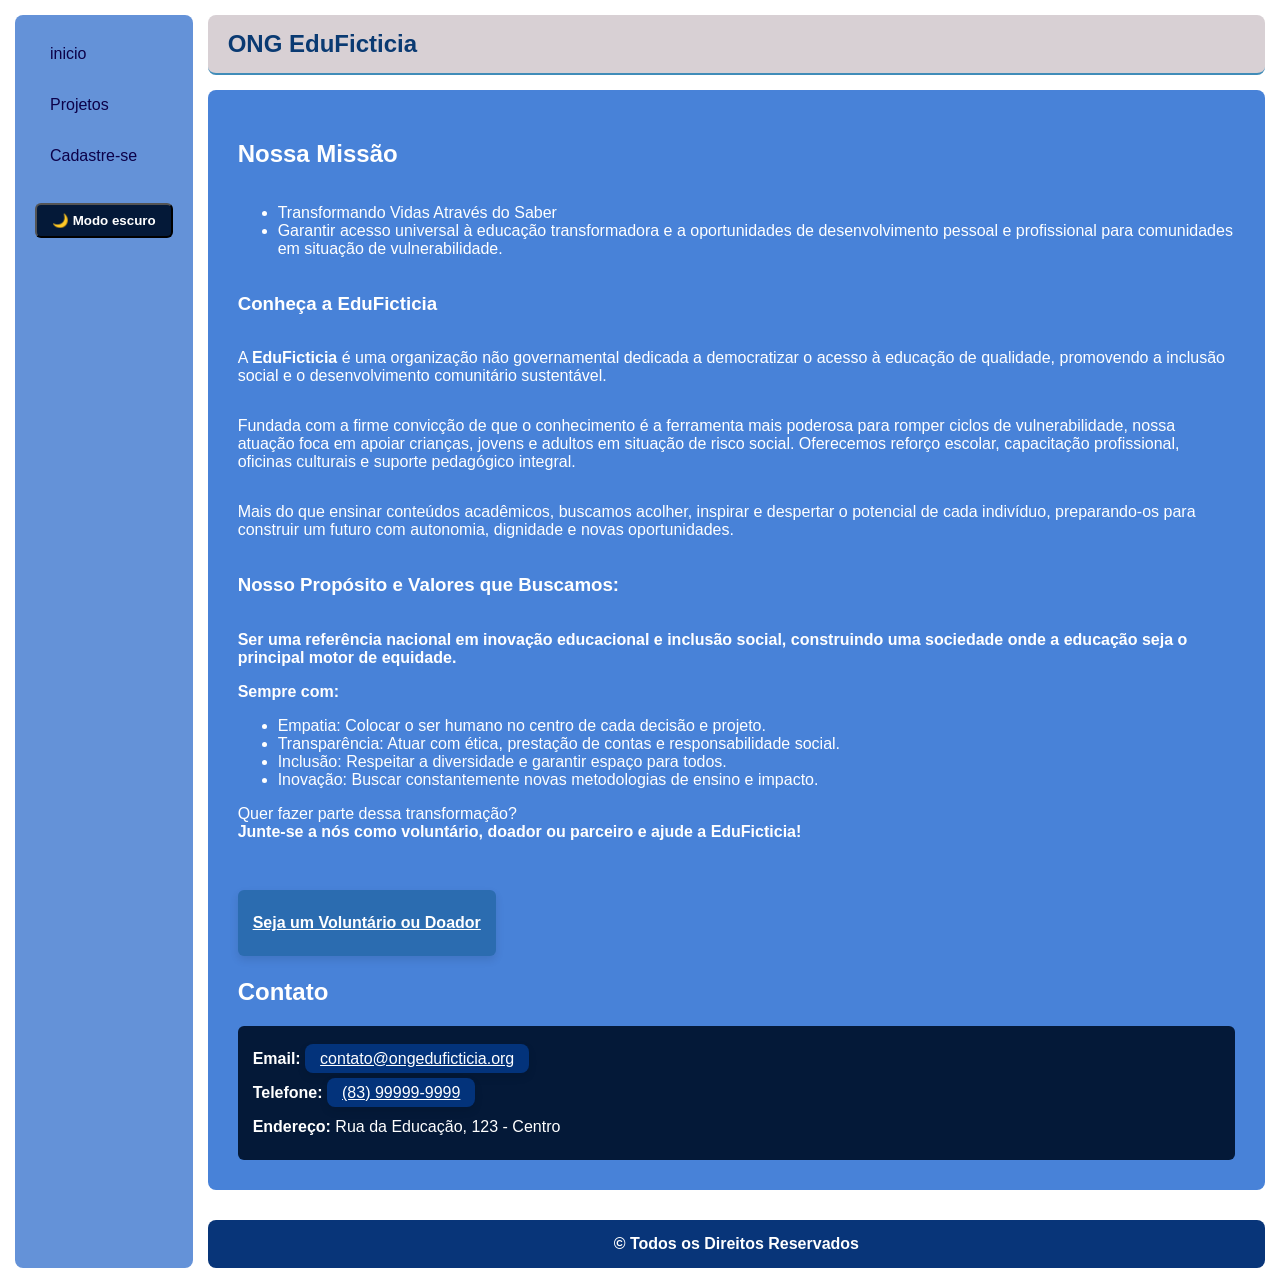
<file: Projeto front-end/index.html>
<!DOCTYPE html>
<html lang="pt-BR">
<head id="head">
    <meta charset="UTF-8">
    <meta name="viewport" content="width=device-width, initial-scale=1.0">
    <title>ONG EduFicticia</title>
    <link rel="stylesheet" href="css/estilos.css" >
    
</head>
<body>
    <div class="wrapper">
        <aside class="menu">
            <!-- Checkbox invisivel responsavel pela logica de abrir e fechar o menu -->
            <input type="checkbox" id="menu-toggle">
            <label for="menu-toggle" class="menu-icon">☰</label>
                <ul class="menu-list">
                    <li><a href="index.html">inicio</a></li>
                    <li><a href="projetos.html">Projetos</a></li>
                    <li><a href="cadastro.html">Cadastre-se</a></li>
                    <li>
                        <!-- BOTÃO DE MODO ESCURO -->
                            <button
                                type="button"
                                id="tema-toggle"
                                class="tema-toggle"
                                aria-label="Ativar modo escuro"
                                aria-pressed="false"
                            >
                                🌙 Modo escuro
                            </button>
                    </li>
                </ul>
        </aside>

        <main class="main">
            <header class="header">
                <h1>ONG EduFicticia</h1>
            </header>
            <div class="content">
                <h2>Nossa Missão</h2>
                <ul>
                    <li>
                        Transformando Vidas Através do Saber
                    </li>
                    <li> 
                        Garantir acesso universal à educação transformadora e a oportunidades de desenvolvimento pessoal e profissional para comunidades em situação de vulnerabilidade.
                    </li>
                </ul> 
                   
                <h3>Conheça a EduFicticia</h3>
                <p>A <strong>EduFicticia</strong> é uma organização não governamental dedicada a democratizar o acesso à educação de qualidade, promovendo a inclusão social e o desenvolvimento comunitário sustentável.</p>
                <p>Fundada com a firme convicção de que o conhecimento é a ferramenta mais poderosa para romper ciclos de vulnerabilidade, nossa atuação foca em apoiar crianças, jovens e adultos em situação de risco social. Oferecemos reforço escolar, capacitação profissional, oficinas culturais e suporte pedagógico integral.</p>
                <p>Mais do que ensinar conteúdos acadêmicos, buscamos acolher, inspirar e despertar o potencial de cada indivíduo, preparando-os para construir um futuro com autonomia, dignidade e novas oportunidades.</p>

                    <h3>Nosso Propósito e Valores que Buscamos:</h3>
                            <p><strong>Ser uma referência nacional em inovação educacional e inclusão social, construindo uma sociedade onde a educação seja o principal motor de equidade.</strong></p>
                            <strong>Sempre com:</strong>
                            <ul>
                                <li>Empatia: Colocar o ser humano no centro de cada decisão e projeto.</li>
                                <li>Transparência: Atuar com ética, prestação de contas e responsabilidade social.</li>
                                <li>Inclusão: Respeitar a diversidade e garantir espaço para todos.</li>
                                <li>Inovação: Buscar constantemente novas metodologias de ensino e impacto.</li>
                            </ul>
                            
                            Quer fazer parte dessa transformação?<br>
                           <strong>Junte-se a nós como voluntário, doador ou parceiro e ajude a EduFicticia!</strong><br>
                            <br><a href="cadastro.html" class="content-button"><p><u>Seja um Voluntário ou Doador</u></p></a>

                          
                <!-- =============================================
                            CONTATO
                     =============================================-->

                <h2>Contato</h2>

                <address class="contact-info">

                        <p>
                            <strong>Email:</strong> 
                            <a href="mailto:contato@ongeduficticia.org">
                                contato@ongeduficticia.org
                            </a>
                        </p>

                        <p>
                        <strong>Telefone:</strong>
                        <a href="tel:+5583999999999">
                            (83) 99999-9999
                        </a>
                        </p>

                        <p>
                            <strong>Endereço:</strong>
                            Rua da Educação, 123 - Centro
                        </p>

                 </address>

            </div>
            <footer class="footer">
                 <strong>© Todos os Direitos Reservados</strong>
            </footer>
        </main>        
    </div>  
</body>
<script src="js/mascaras.js"></script>
</html>
</file>
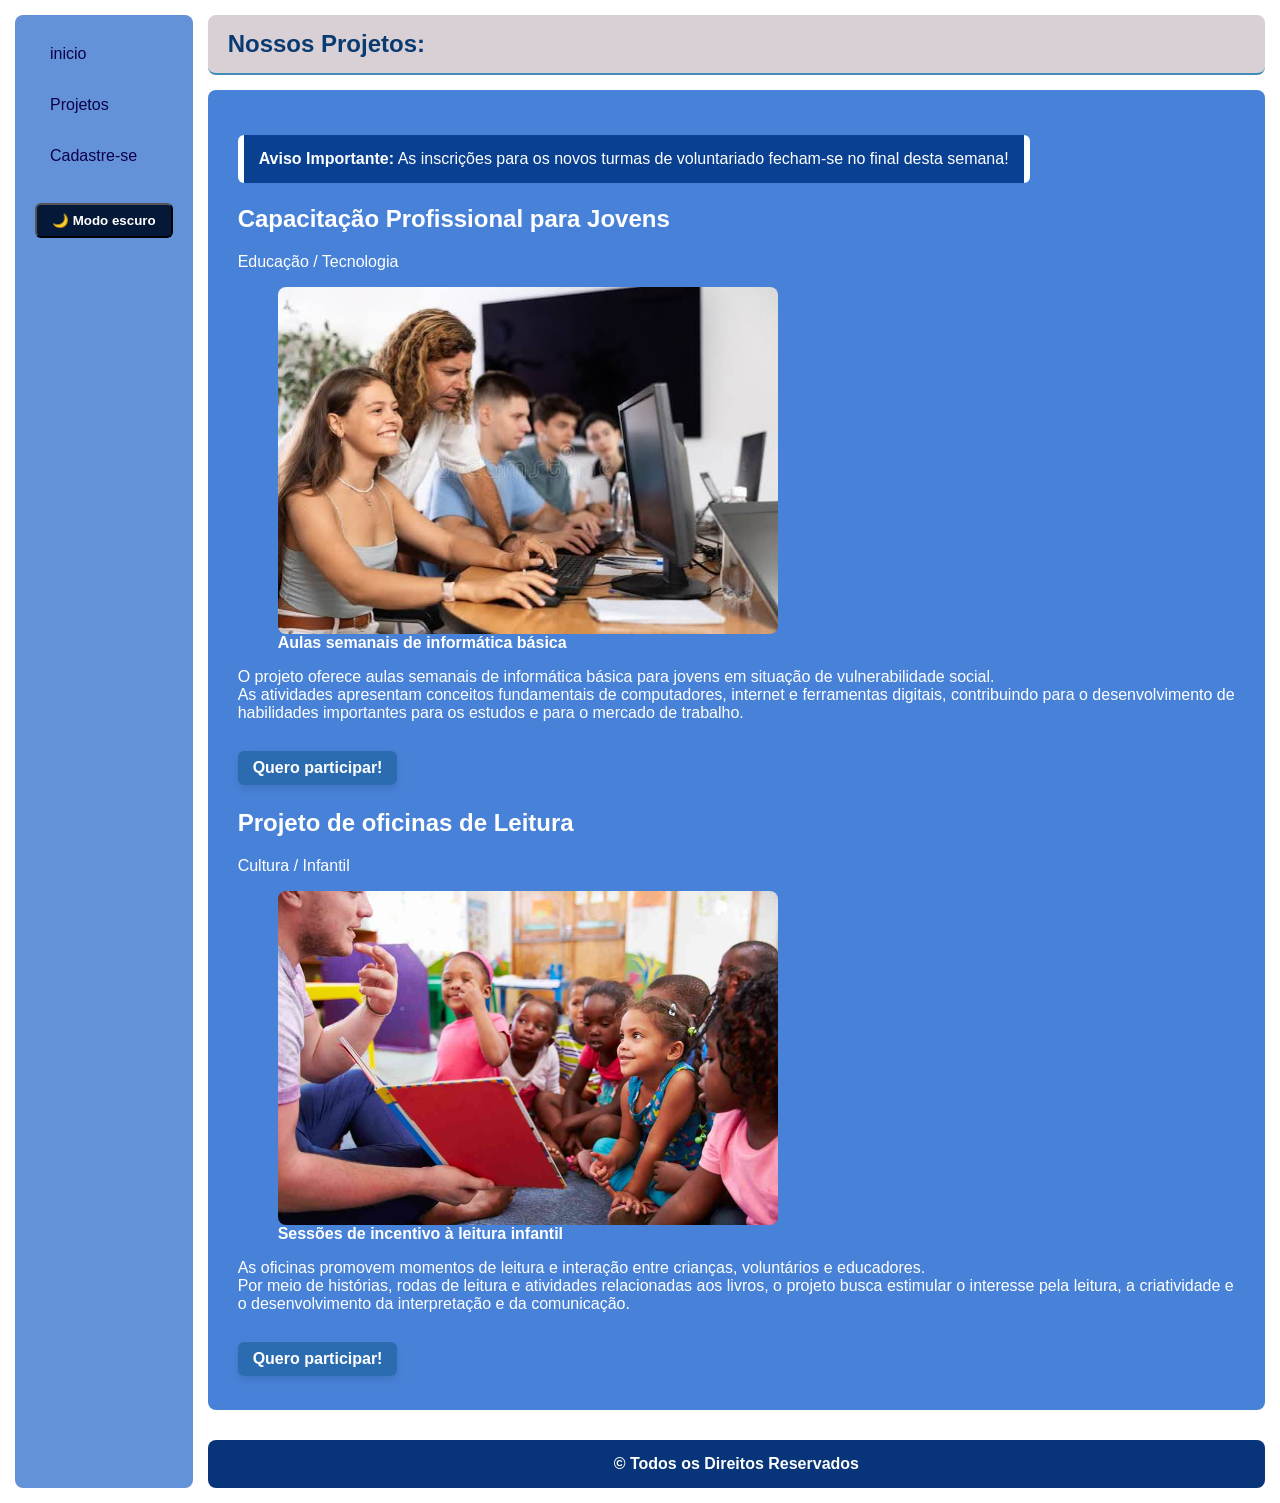
<file: Projeto front-end/projetos.html>
<!DOCTYPE html>
<html lang="pt_BR">
<head>
    <meta charset="UTF-8">
    <meta name="viewport" content="width=device-width, initial-scale=1.0">
    <title> ONG EduFicticia - Projetos</title>
    <link rel="stylesheet" href="css/estilos.css">
    
</head>
<body>
    <div class="wrapper">
            <aside class="menu">
            <!-- Checkbox invisivel responsavel pela logica de abrir e fechar o menu -->
            <input type="checkbox" id="menu-toggle">
            <label for="menu-toggle" class="menu-icon">☰</label>
                <ul class="menu-list">
                    <li><a href="index.html">inicio</a></li>
                    <li><a href="projetos.html">Projetos</a></li>
                    <li><a href="cadastro.html">Cadastre-se</a></li>
                    <li>
                        <!-- BOTÃO DE MODO ESCURO -->
                            <button
                                type="button"
                                id="tema-toggle"
                                class="tema-toggle"
                                aria-label="Ativar modo escuro"
                                aria-pressed="false"
                            >
                                🌙 Modo escuro
                            </button>
                    </li>
                </ul>
        </aside>
       

            <main class="main">
                <header class="header">
                    <h1>Nossos Projetos:</h1>
                </header>
            
                <div class="content">
                            <!-- Caixa de Alerta de Aviso -->
                            <div class="alert-info">
                                <strong> Aviso Importante:</strong> As inscrições para os novos turmas de voluntariado fecham-se no final desta semana!
                            </div>

                            <div>
                                <h2>Capacitação Profissional para Jovens</h2>
                                <!-- Badge de Categorização -->
                                <span >Educação / Tecnologia</span>

                                <figure>
                                    <img src="assets/imagens/imagem1.jpg" width="500px" alt="Voluntário a orientar um aluno num computador durante a aula de informática">
                                    <figcaption><b>Aulas semanais de informática básica</b></figcaption>
                                </figure>
                                <p>
                                    O projeto oferece aulas semanais de informática básica
                                    para jovens em situação de vulnerabilidade social.<br>
                                    As atividades apresentam conceitos fundamentais de
                                    computadores, internet e ferramentas digitais,
                                    contribuindo para o desenvolvimento de habilidades
                                    importantes para os estudos e para o mercado de trabalho.
                                </p>

                                <a href="cadastro.html" class="content-button">Quero participar!</a>
                            </div>
                            <div>
                                <h2>Projeto de oficinas de Leitura</h2>
                                <!-- Badge de Categorização -->
                                <span >Cultura / Infantil</span>

                                <figure>
                                    <img src="assets/imagens/imagem2.jpg" width="500px" alt="Crianças sentadas em circulo a ouvir a leitura de um livro numa biblioteca comunitária">
                                    <figcaption><b>Sessões de incentivo à leitura infantil</b></figcaption>
                                </figure>
                                 <p>As oficinas promovem momentos de leitura e interação
                                    entre crianças, voluntários e educadores.<br> Por meio de
                                    histórias, rodas de leitura e atividades relacionadas
                                    aos livros, o projeto busca estimular o interesse pela
                                    leitura, a criatividade e o desenvolvimento da
                                    interpretação e da comunicação.</p>

                                <a href="cadastro.html" class="content-button">Quero participar!</a>
                            </div>
                </div>
                  
                    <footer class="footer">
                           <strong>© Todos os Direitos Reservados</strong> 
                    </footer>
            </main>  
            
    </div>
</body>
<script src="js/mascaras.js"></script>
</html>
</file>
<file: Projeto front-end/css/estilos.css>
html,
body {
    font-family: 'Segoe UI', Tahoma, Geneva, Verdana, sans-serif;
    min-height: 100%;
    margin: 0;
    padding: 0;
    background-color: #ffffff;
}

*,
*::before,
*::after {
    box-sizing: border-box;
}


/* =================================
   GRID PRINCIPAL
   ================================= */

.wrapper {
    display: grid;

    grid-template-columns: 260px minmax(12, 1fr);

    grid-template-areas:
        "menu menu main main main main main main main main main main";

    min-height: 100vh;

    gap: 15px;
    padding: 15px;

    align-items: stretch;
}


/* =================================
   MENU LATERAL
   ================================= */

.menu {
    grid-area: menu;
    background-color: #6492d8;
    padding: 20px;
    color: #0c0149;
    border-radius: 8px;
}

/* Oculta o checkbox real */
#menu-toggle {
    display: none;
}

/* O botão do menu hambúrguer (três barrinhas) - Fica oculto no desktop */
.menu-icon {
    display: none;
    font-size: 28px;
    cursor: pointer;
    color: #0c0149;
    user-select: none;
}

/* Lista de links padrão do menu */
.menu-list {
    display: flex;
    flex-direction: column;
    gap: 5px;
    list-style-type: none;
    padding: 0;
    margin: 0;
}

.menu a{
    display: block;
    color: #0c0149;
    text-decoration: none;
    padding: 10px 15px;
    border-radius: 5px;
    margin-bottom: 8px;
    font-weight: 500;
    transition: background-color 0.3s ease, color 0.3s ease;
}

.menu a:hover {
    background-color: #2b6cb0;
    color: #ffffff;
    box-shadow: 0 4px 8px rgb(1, 68, 252);
    border: 1px solid #0c0149;
}

/* =================================
   ÁREA PRINCIPAL
   ================================= */

.main {
    grid-area: main;
    display: grid;
    grid-template-rows:
        auto
        minmax(0, 1fr)
        auto;
    grid-template-areas:
        "header"
        "content"
        "cadastro"
        "footer";

    min-width: 0;
    min-height: calc(100vh - 30px);
    gap: 15px;
}


/* =================================
   CABEÇALHO
   ================================= */

.header {
    grid-area: header;
    display: flex;
    justify-content: space-between;
    align-items: center;
    background-color: #d8d0d4;
    padding: 15px 20px;
    border-radius: 8px;
    border-bottom: 2px solid #408cb8;
}

.header h1 {
    margin: 0;
    font-size: 24px;
    color: #0a3a72;
}


/* =================================
   CONTEÚDO
   ================================= */

.content {
    grid-area: content;
    display: flex;
    flex-direction: column;
    background-color: #4882d8;
    color: #ffffff;
    padding: 30px;
    border-radius: 8px;
    min-width: 0;
}
.alert-info{
    display: block;
    background-color: #094091;
    color: #ffffff;
    padding: 15px;
    border-radius: 6px;
    border-left: 6px solid #fcffff;
    border-right: 6px solid #fcffff;
    margin-top: 15px;
    align-self:self-start;
}
.alert-info strong{
    color: #fdffff;
}

.content img {
    display: block;
    max-width: 100%;
    height: auto;
    border-radius: 8px;
}

/* Botões/links de ação */

.content-button, .tema-toggle{
    display: inline-block;
    background-color: #041938;
    color: #ffffff !important;
    padding: 8px 15px;
    text-decoration: none;
    border-radius: 6px;
    font-weight: bold;
    margin-top: 15px;
    align-self: flex-start;
    transition:
        background-color 0.3s ease,
        transform 0.2s ease;
}

.content a, .tema-toggle:hover {
    background-color: #2b6cb0;
    box-shadow: 0 4px 8px rgba(0, 0, 0, 0.1);
    transform: translateY(-2px);
    transition: background-color 0.3s ease, transform 0.2s ease;
}

.content > div {
    margin-bottom: 2px;
}

/* =================================
   INFORMAÇÕES DE CONTATO
   ================================= */

.contact-info {
    font-style: normal;
    display: inline-block;
    background-color: #041938;
    color: #ffffff;
    padding: 8px 15px;
    border-radius: 6px ;
}

.contact-info a {
    color: #ffffff;
    background-color:#03337b;
    padding: 6px 15px;
    border-radius: 8px ;
    align-items: start;
}

/* =================================
   ÁREA DE CADASTRO E BOTÃO
   ================================= */
.cadastro-container {
    display: grid;
    grid-template-columns: 1fr 2fr; /* 2 colunas: labels e inputs */
    gap: 15px;
    background-color: #4882d8;
    padding: 25px;
    border-radius: 8px;
    align-items: center;
}

/* Título ocupando as duas colunas */
.cadastro-container h2 {
    grid-column: span 2;
    color: #041938;
    margin-bottom: 10px;
}

/* Estilização refinada do Botão */
.cadastro-container button {
    grid-column: span 2; /* Ocupa a largura total do formulário */
    background-color: #041938; /* Azul corporativo escuro (mesmo do header) */
    color: #ffffff;
    padding: 12px 20px;
    font-size: 1rem;
    font-weight: bold;
    border: none;
    border-radius: 6px;
    cursor: pointer;
    box-shadow: 0 4px 6px rgba(0, 0, 0, 0.1);
    transition: background-color 0.3s ease, transform 0.2s ease;
    margin-top: 10px;
}

/* Efeito ao passar o mouse por cima do botão */
.cadastro-container button:hover {
    background-color: #2b6cb0; /* Azul mais claro para o hover */
    transform: translateY(-2px); /* Dá um leve efeito de elevação */
}

/* Ajuste limpo para os campos de input e labels dentro do grid */
.cadastro-container label {
    font-weight: 500;
    color: #041938;
}

.cadastro-container input {
    width: 100%;
    padding: 10px;
    border: 1px solid #e1cbcb;
    border-radius: 6px;
    background-color: #ffffff;
    font-size: 0.95rem;
}
.cadastro-container input.campo-incorreto{
    border: 2px solid #e20f0f;
    background-color: #fdf2f2;
}
.toast-successo {
display: none;
grid-column:span 2;
background-color: #041938;
color: #ffffff;
padding: 15px;
border-radius: 6px;
border-left: 6px solid #0ff31a;
border-right: 6px solid #0ff31a;
margin-top: 15px;
}
.toast-successo strong{
    color: #0ff31a;
}

.toast-falha {
    display: none;
    grid-column: span 2;
    background-color: #041938;
    color: #fdfdfd;
    padding: 15px;
    border-radius: 6px;
    border-left: 6px solid #ff0000;
    border-right: 6px solid #ff0000;
    margin-top: 15px;
}
.toast-falha strong{
    color: #ff0000;
}


/* =================================
   RODAPÉ
   ================================= */

.footer {
    grid-area: footer;

    text-align: center;

    color: #ffffff;

    background-color: #083579;

    padding: 15px 20px;

    border-radius: 8px;
}

/* Breakpoints */

/* celulares pequenos*/
@media (max-width: 480px) {
    .content-grid {
        grid-template-columns: 1fr; /* Tudo empilhado em 1 coluna */
        gap:10px;
    }
}
/* Smarthphones maiores e tablets verticais */
@media (min-width: 481px) and (max-width: 768px) {
    .content-grid {
        grid-template-columns: repeat(6 , 1fr); /* 6 colunas para melhor aproveitamento*/
    }
}
/* Tablets horizontais e laptops compactos */
@media (min-width:769px) and (max-width: 1024px) {
    .content-grid {
        grid-template-columns: repeat(12 , 1fr);
    }
    .col-exemplo{
        grid-column: span 6; /* Ocupa metade da largura disponível */
    }
}
/* desktops */
@media (min-width: 1025px) and (max-width: 1440px) {
    .content-grid {
        grid-template-columns: repeat(12 , 1fr);
    }

    .col-exemplo{
        grid-column: span 4; /* Ocupa um terço da largura disponível */
    }
}
/* Desktops grandes / Widescreen */
@media (min-width: 1441px) {
    .content-grid {
        grid-template-columns: repeat(12 , 1fr);
    }

    .col-exemplo{
        grid-column: span 3; /* Ocupa um quarto da largura disponível */
    }
}
/* Responsividade para o Menu Hambúrguer em telas menores */
@media (max-width: 768px) {
    /* Exibe o ícone do hambúrguer no celular */
    .menu-icon {
        display: block;
    }

    /* Esconde a lista de links por padrão no celular */
    .menu-list {
        display: none;
    }

    /* A MÁGICA DO CHECKBOX: Quando marcado, mostra os links em coluna */
    #menu-toggle:checked ~ .menu-list {
        display: flex;
        flex-direction: column;
        margin-top: 10px;
    }
}
/* =================================
   MODO ESCURO (Ativado por Botão e Preferência do Sistema)
   ================================= */

/* Quando a classe 'tema-escuro' é adicionada ao body pelo JavaScript */
body.tema-escuro {
    background-color: #121212;
    color: #f1f1f1;
}

body.tema-escuro .menu {
    background-color: #1e3a5f;
    color: #ffffff;
}

body.tema-escuro .menu a {
    color: #ffffff;
}

body.tema-escuro .menu a:hover,
body.tema-escuro .menu a[aria-current="page"] {
    background-color: #285d91;
    color: #ffffff;
}

body.tema-escuro .menu-icon {
    color: #ffffff;
}

body.tema-escuro .header {
    background-color: #242424;
    border-bottom-color: #408cb8;
}

body.tema-escuro .header h1 {
    color: #8ec5ff;
}

body.tema-escuro .content,
body.tema-escuro .cadastro-container {
    background-color: #1d4f85;
    color: #ffffff;
}

body.tema-escuro .content-button {
    background-color: #071f3d;
}

body.tema-escuro .content-button:hover {
    background-color: #285d91;
}

body.tema-escuro .alert-info {
    background-color: #082d62;
    color: #ffffff;
}

body.tema-escuro .cadastro-container h2,
body.tema-escuro .cadastro-container label {
    color: #ffffff;
}

body.tema-escuro .cadastro-container input {
    background-color: #ffffff;
    color: #041938;
    border-color: #8aa4bf;
}

body.tema-escuro .cadastro-container input:focus {
    border-color: #ffbf00;
}

body.tema-escuro .footer {
    background-color: #061f48;
    color: #ffffff;
}

body.tema-escuro .campo-incorreto {
    border-color: #ff6b6b !important;
}
</file>
